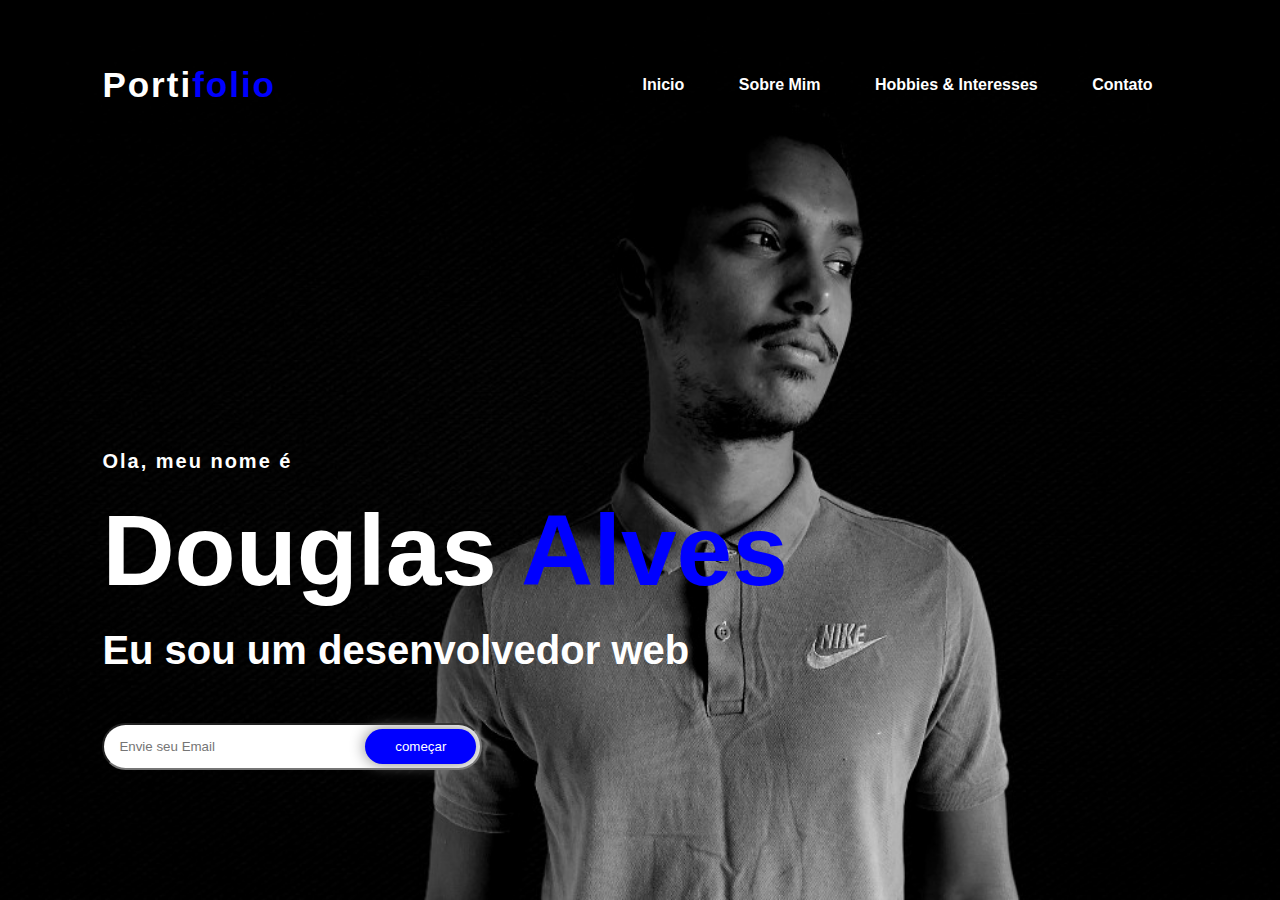
<file: index.html>
<html lang="en">

<head>
    <meta charset="UTF-8">
    <meta http-equiv="X-UA-Compatible" content="IE=edge">
    <meta name="viewport" content="width=device-width, initial-scale=1.0">
    <link rel="stylesheet" type="text/css" href="CSS/style.css" />
    <link rel="preconnect" href="https://fonts.googleapis.com">
    <link rel="preconnect" href="https://fonts.gstatic.com" crossorigin>
    <link href="https://fonts.googleapis.com/css2?family=Nunito&display=swap" rel="stylesheet">
    <title>douglas resilia</title>
</head>

<body>


    <div class="background">
        <nav>
            <h1>Porti<span>folio</span></h1>
            <ul class="cabeçalho-link">
                <li><a href="index.html">Inicio</a></li>
                <li><a href="sobre.html">Sobre Mim</a></li>
                <li><a href="hobbie.html">Hobbies & Interesses</a></li>
                <li><a href="contato.html">contato</a></li>
            </ul>

            <!--cabeçalho-link-->
        </nav>

        <div class="main">
            <h4> Ola, meu nome é</h4>
            <h1>Douglas<span> Alves</span></h1>
            <h3>Eu sou um desenvolvedor web</h3>
            <div class="Container-btn">
                <form>
                    <input type="email" nome="email" id="email" placeholder="Envie seu Email">
                    <input type="submit" nome="submit" value="começar">
                </form>
            </div>
            <!--Container-btn-->


</body>

</html>
</file>
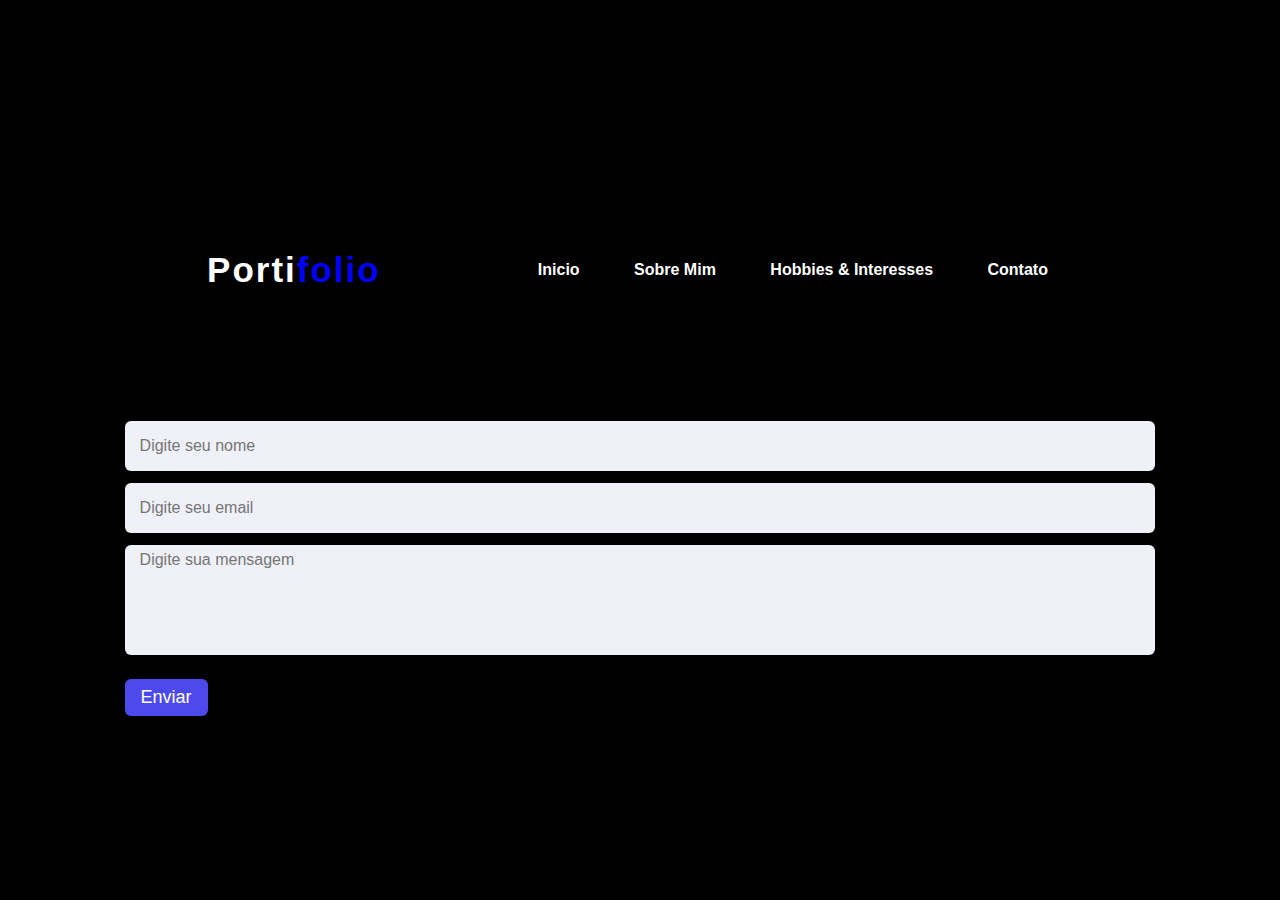
<file: contato.html>
<!DOCTYPE html>
<html lang="en">

<head>
  <meta charset="UTF-8" />
  <meta http-equiv="X-UA-Compatible" content="IE=edge" />
  <meta name="viewport" content="width=device-width, initial-scale=1.0" />
  <link rel="stylesheet" href="CSS/style.css" />
  <!-- Fontawesome CDN Link -->
  <link rel="stylesheet" href="https://cdnjs.cloudflare.com/ajax/libs/font-awesome/5.15.2/css/all.min.css" />
  <title>Douglas</title>
</head>

<body>
  <div class="background">
    <nav>
      <h1>Porti<span>folio</span></h1>
      <ul class="cabeçalho-link">
        <li><a href="index.html">Inicio</a></li>
        <li><a href="sobre.html">Sobre Mim</a></li>
        <li><a href="hobbie.html">Hobbies & Interesses</a></li>
        <li><a href="contato.html">contato</a></li>
      </ul>

      <!--cabeçalho-link-->
    </nav>
    ++
    <div class="right-side">
      <div class="topic-text">Envie sua mensagem</div>
      <p>
        Se você tiver algum trabalho ou qualquer tipo de dúvida relacionado ao meu tutorial, você pode me enviar
        mensagem aqui. É um prazer ajudá-lo.
      </p>
      <form action="#">
        <div class="input-box">
          <input type="text" placeholder="Digite seu nome" />
        </div>
        <div class="input-box">
          <input type="text" placeholder="Digite seu email" />
        </div>
        <div class="input-box message-box">
          <textarea placeholder="Digite sua mensagem"></textarea>
        </div>
        <div class="button">
          <input type="button" value="Enviar" />
        </div>
      </form>
    </div>
  </div>
  </div>
</body>

</html>
</file>
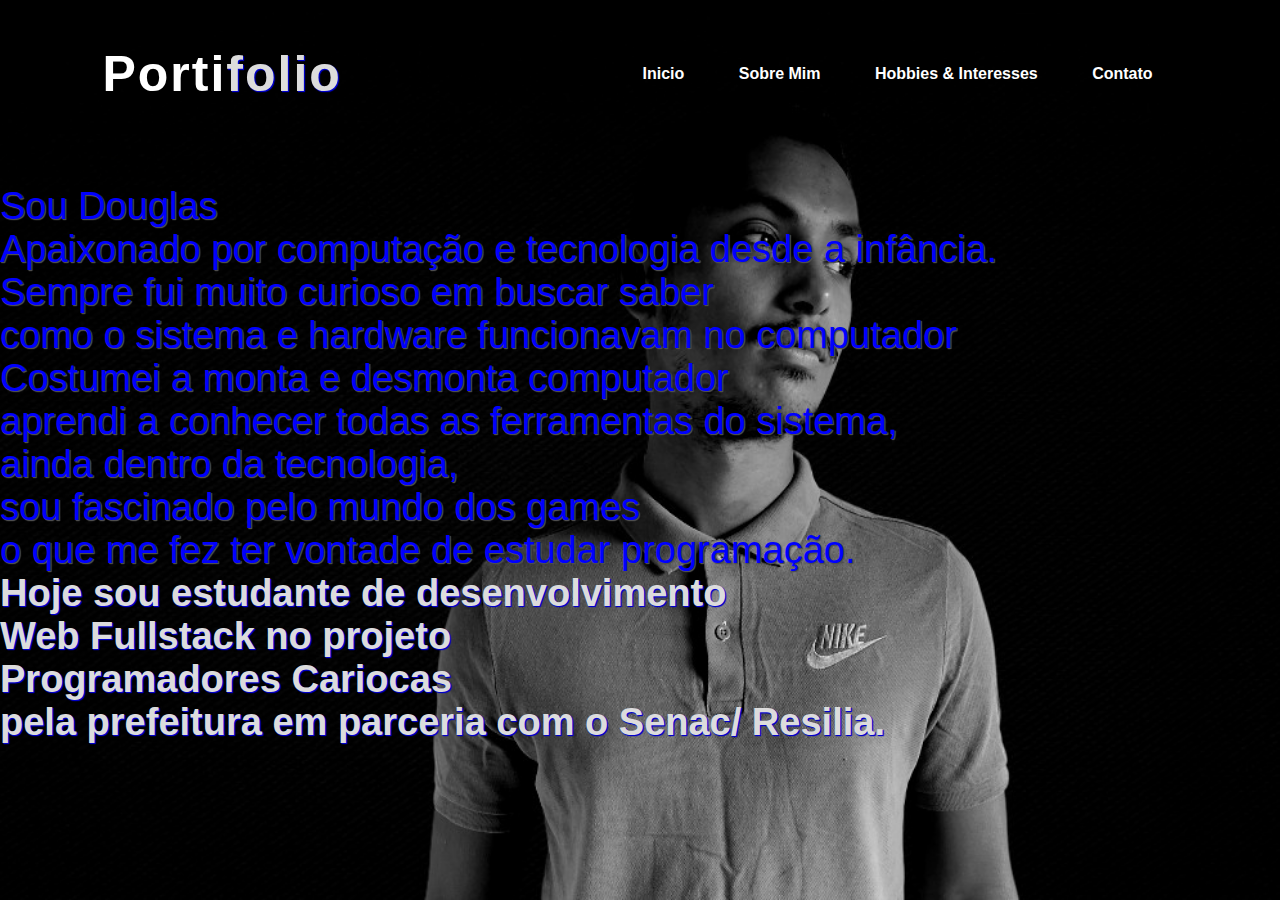
<file: sobre.html>
<html lang="en">

<head>
    <meta charset="UTF-8">
    <meta http-equiv="X-UA-Compatible" content="IE=edge">
    <meta name="viewport" content="width=device-width, initial-scale=1.0">
    <link rel="stylesheet" type="text/css" href="CSS/back.css" />
    <title>Sobre mim</title>
</head>

<body>
    <div class="background">
        <div class="background">
            <nav>
                <h1>Porti<span>folio</span></h1>
                <ul class="cabeçalho-link">
                    <li><a href="index.html">Inicio</a></li>
                    <li><a href="sobre.html">Sobre Mim</a></li>
                    <li><a href="hobbie.html">Hobbies & Interesses</a></li>
                    <li><a href="contato.html">contato</a></li>
                </ul>
            </nav>


            <!--cabeçalho-link-->


            </ul>
            <h1> Quem sou eu?</h1>
            <p class="eu"> Sou Douglas<br>Apaixonado por computação e tecnologia desde a infância.<br>

                Sempre fui muito curioso em buscar saber<br> como o sistema e hardware funcionavam no computador<br>

                Costumei a monta e desmonta computador<br> aprendi a conhecer todas as ferramentas do sistema,<br>

                ainda dentro da tecnologia,<br> sou fascinado pelo mundo dos games<br>

                o que me fez ter vontade de estudar programação.<br>

                <span><strong>Hoje sou estudante de desenvolvimento<br> Web Fullstack no projeto<br> Programadores

                        Cariocas<br> pela prefeitura em parceria com o Senac/ Resilia.</strong></span>

            </p>
</body>

</html>
</file>
<file: CSS/style.css>
* {
    margin: 0;
    padding: 0;
    box-sizing: border-box;
    font-family: 'josefin sans', sans-serif;
}

.Background {
    background-image: url(Douglas.jpg);
    background-size: cover;
    background-position: center;
    height: 100vh;
    width: 100%;
}

nav {
    display: flex;
    align-items: center;
    justify-content: space-between;
    padding: 45px;
    padding-left: 8%;
    padding-right: 8%;


}

nav h1 {
    color: #fff;
    font-size: 35px;
    cursor: pointer;
    letter-spacing: 2px;

}

span {
    color: blue;
}

nav ul li {
    display: inline-block;
    padding: 10px 25px;
    list-style-type: none;

}

nav ul li a {
    color: #fff;
    text-decoration: none;
    font-weight: bold;
    text-transform: capitalize;

}

nav ul li a:hover {
    color: blue;
    transition: transform 1s;
}

.btn {
    background-color: blue;
    color: #fff;
    text-decoration: none;
}

.main {
    position: absolute;
    top: 50%;
    left: 8%;
    transform: translateY(-50)
}

h4 {
    color: #fff;
    letter-spacing: 2px;
    font-size: 20px;
}

h1 {
    color: #fff;
    margin: 20px 0px 20px;
    font-size: 100px;

}

h3 {
    color: #fff;
    font-size: 40px;
    margin-bottom: 50px;
}

.Container-btn form {
    width: 380px;
    max-width: 100%;
    position: relative;


}

.Container-btn form input:first-child {
    display: inline-block;
    width: 100%;
    padding: 14px 130px 14px 15px;
    border-radius: 30px;
    outline: none;
}

.Container-btn form input:last-child {
    position: absolute;
    display: inline-block;
    outline: none;
    padding: 10px 30px;
    border: none;
    border-radius: 30px;
    background-color: blue;
    color: #fff;
    box-shadow: 0px 0px 15px #858585;
    right: 6px;
    top: 6px;

}

.background-color-sobre {
    background-color: #191919;
}


/* Google Font CDN Link */
@import url('https://fonts.googleapis.com/css2?family=Poppins:wght@200;300;400;500;600;700&display=swap');

* {
    margin: 0;
    padding: 0;
    box-sizing: border-box;
    font-family: "Poppins", sans-serif;
}

body {
    min-height: 100vh;
    width: 100%;
    background: black;
    display: flex;
    align-items: center;
    justify-content: center;
}

.container {
    width: 85%;
    background: #fff;
    border-radius: 6px;
    padding: 20px 60px 30px 40px;
    box-shadow: 0 5px 10px rgba(255, 255, 255, 0.23);
}

.container .content {
    display: flex;
    align-items: center;
    justify-content: space-between;
}

.container .content .left-side {
    width: 25%;
    height: 100%;
    display: flex;
    flex-direction: column;
    align-items: center;
    justify-content: center;
    margin-top: 15px;
    position: relative;
}

.content .left-side::before {
    content: '';
    position: absolute;
    height: 70%;
    width: 2px;
    right: -15px;
    top: 50%;
    transform: translateY(-50%);
    background: blue;
}

.content .left-side .details {
    margin: 14px;
    text-align: center;
}

.content .left-side .details i {
    font-size: 30px;
    color: #000000;
    margin-bottom: 10px;
}

.content .left-side .details .topic {
    font-size: 18px;
    font-weight: 500;
}

.content .left-side .details .text-one,
.content .left-side .details .text-two {
    font-size: 14px;
    color: #afafb6;
}


.container .content .right-side {
    width: 75%;
    margin-left: 75px;
}

.content .right-side .topic-text {
    font-size: 23px;
    font-weight: 600;
    color: #ffffff;
}

.right-side .input-box {
    height: 50px;
    width: 100%;
    margin: 12px 0;
}

.right-side .input-box input,
.right-side .input-box textarea {
    height: 100%;
    width: 100%;
    border: none;
    outline: none;
    font-size: 16px;
    background: #F0F1F8;
    border-radius: 6px;
    padding: 0 15px;
    resize: none;
}

.right-side .message-box {
    min-height: 110px;
}

.right-side .input-box textarea {
    padding-top: 6px;
}

.right-side .button {
    display: inline-block;
    margin-top: 12px;
}

.right-side .button input[type="button"] {
    color: #fff;
    font-size: 18px;
    outline: none;
    border: none;
    padding: 8px 16px;
    border-radius: 6px;
    background: #4d4aed;
    cursor: pointer;
    transition: all 0.3s ease;
}

.button input[type="button"]:hover {
    background: #a49cc1;
}

@media (max-width: 950px) {
    .container {
        width: 90%;
        padding: 30px 40px 40px 35px;
    }

    .container .content .right-side {
        width: 75%;
        margin-left: 55px;
    }
}

@media (max-width: 820px) {
    .container {
        margin: 40px 0;
        height: 100%;
    }

    .container .content {
        flex-direction: column-reverse;
    }

    .container .content .left-side {
        width: 100%;
        flex-direction: row;
        margin-top: 40px;
        justify-content: center;
        flex-wrap: wrap;
    }

    .container .content .left-side::before {
        display: none;
    }

    .container .content .right-side {
        width: 100%;
        margin-left: 0;
    }
}

.hobbie {
    background-image: url(hobbie.jpg);
    background-size: cover;
    background-position: center;
    height: 100vh;
    width: 100%;
}

.texto {
    color: #0000FF;
    font-size: 38px;
    text-shadow: 1px 1px 1px#4F4F4F, 1px 1px 1px#4F4F4F;
    padding: 250px;

}
</file>
<file: CSS/back.css>
* {
    margin: 0;
    padding: 0;
    box-sizing: border-box;
    font-family: 'josefin sans', sans-serif;
}

.Background {
    background-image: url(Douglas.jpg);
    background-size: cover;
    background-position: center;
    height: 100vh;
    width: 100%;
}

nav {
    display: flex;
    align-items: center;
    justify-content: space-between;
    padding: 45px;
    padding-left: 8%;
    padding-right: 8%;

}

nav h1 {
    color: #fff;
    font-size: 50px;
    cursor: pointer;
    letter-spacing: 2px;

}

span {
    color: blue;
}

nav ul li {
    display: inline-block;
    padding: 10px 25px;
    list-style-type: none;

}

nav ul li a {
    color: #fff;
    text-decoration: none;
    font-weight: bold;
    text-transform: capitalize;

}

nav ul li a:hover {
    color: blue;
    transition: transform 1s;
}

p {

    color: #0000FF;
    font-size: 38px;
    text-shadow: 1px 1px 1px#4F4F4F, 1px 1px 1px#4F4F4F;
}

span {
    color: #DCDCDC;
    text-shadow: 1px 1px 1px #0000CD, 1px 1px 1px #0000CD;
}
</file>
